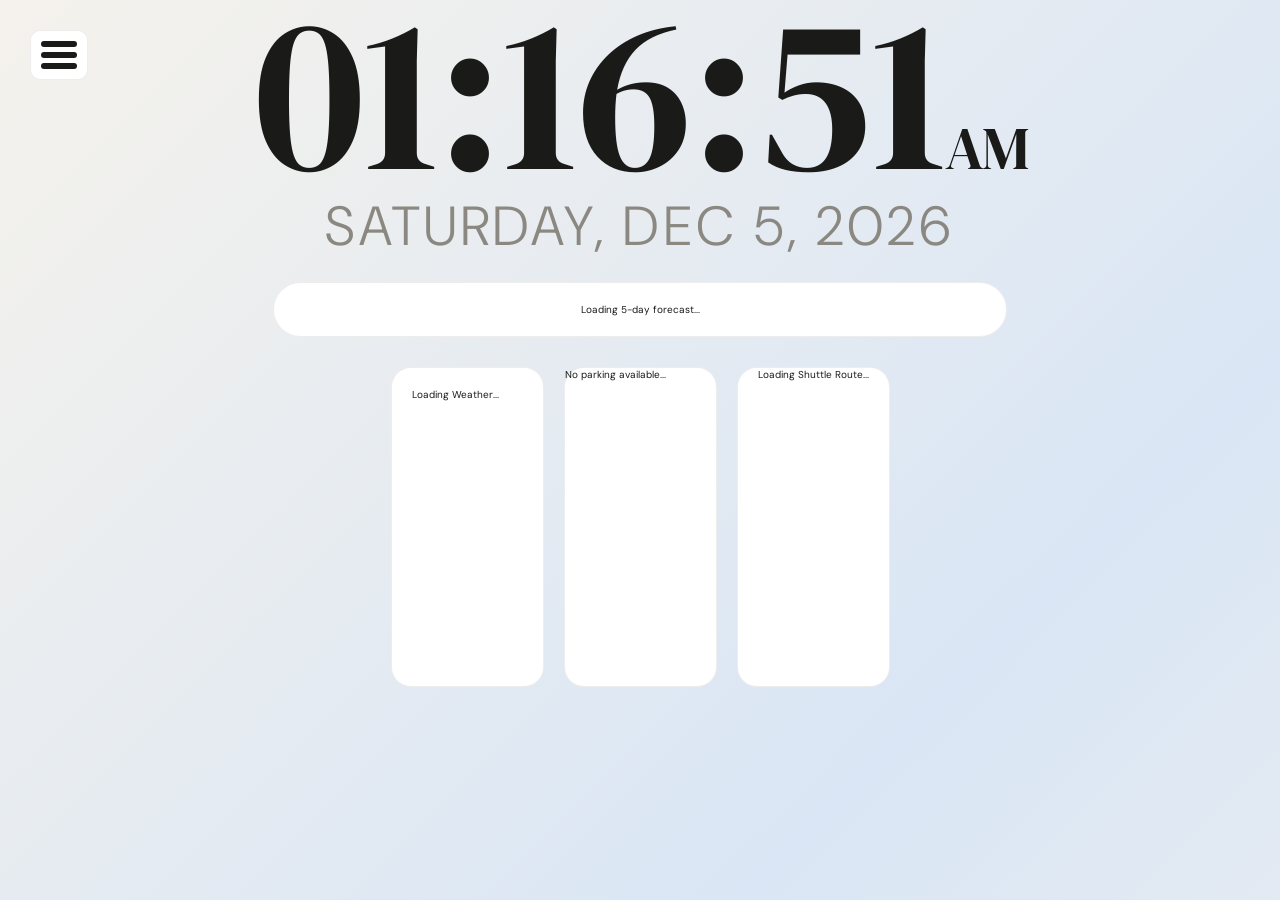
<file: index.html>
<!DOCTYPE html>
<html lang="en">
  <head>
    <meta charset="UTF-8" />
    <meta name="viewport" content="width=device-width, initial-scale=1.0" />
    <title>Dashboard</title>
    <link rel="icon" href="images/weather-app-thick-line-filled-dark-colors-icons-for-personal-and-commercial-use-free-vector.jpg">
    <link rel="stylesheet" href="style.css" />
  </head>
  <body>
    <div id="menu-toggle" class="menu-button" onclick="toggleMenu()">
      <div class="bar"></div>
      <div class="bar"></div>
      <div class="bar"></div>
    </div>

    <div class="side-menu" id="side-menu">
      <a href="magicCounter.html" class="menu-item-wrapper">
        <div class="menu-item-icon magic-menu-icon"></div>
        <span>MTG Counter</span>
      </a>

      <a href="system.html" class="menu-item-wrapper">
        <div class="menu-item-icon system-menu-icon"></div>
        <span>System Monitoring</span>
      </a>
    </div>

    
    <div id="main-app-section">
      <header id="clock-section">
        <div id="time">HH:MM:SS</div>
        <div id="date">MM/DD/YYYY</div>
        <div class="dailyWeather">
          <div id="forecast-bar">Loading 5-day forecast...</div>
        </div>
      </header>

      <main id="widgets">
        <div class="widget" id="weather-widget">Loading Weather...</div>
        <div class="widget" id="ucf-parking-widget">Loading UCF Parking...</div>
        <div class="widget" id="shuttle-routes-widget">Loading Shuttle Route...</div>
      </main>
    </div>

    <script src="script.js"></script>
  </body>
</html>
</file>
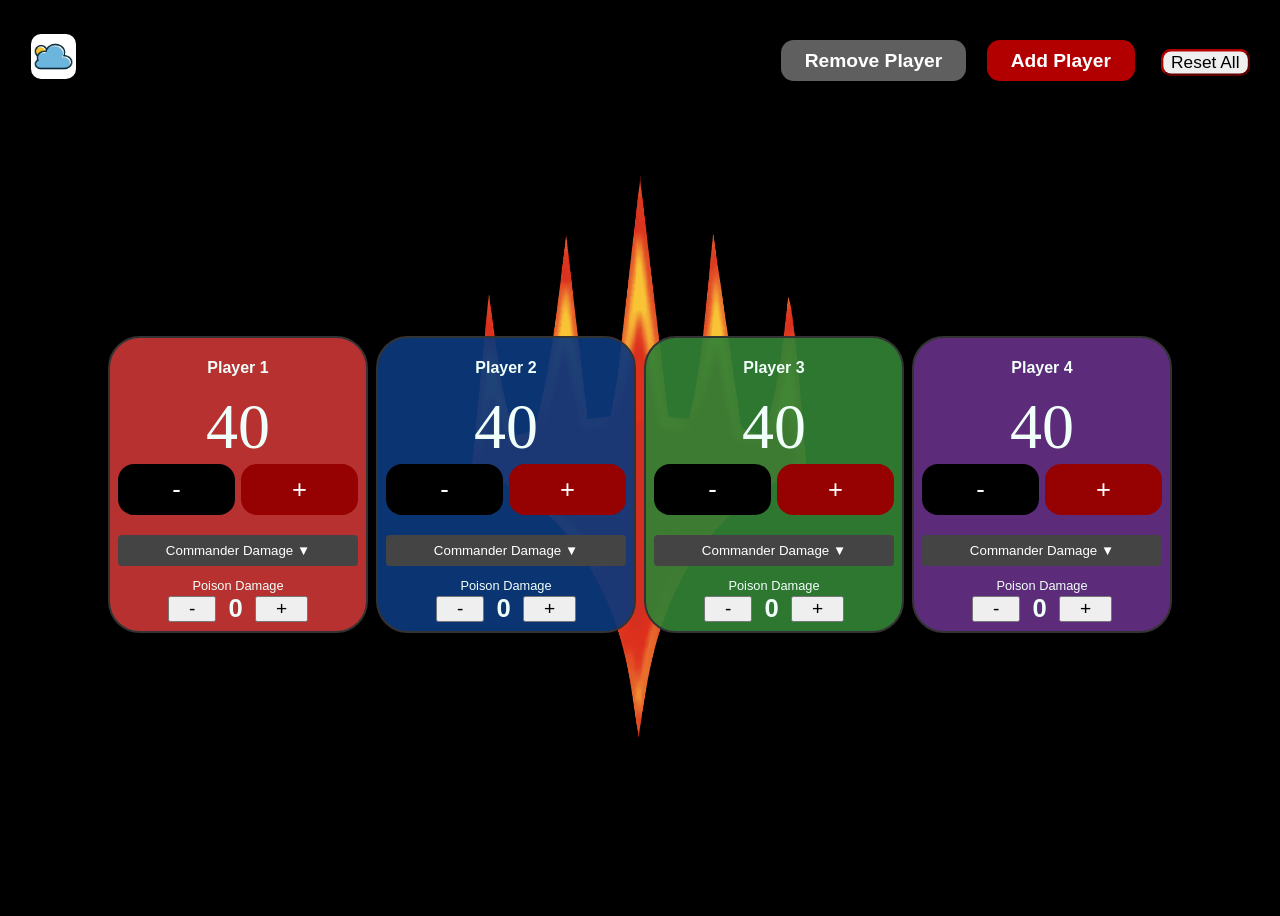
<file: magicCounter.html>
<!DOCTYPE html>
<html lang="en">
<head>
    <meta charset="UTF-8">
    <title>MTG Commander Counter</title>
    <link rel="icon" href="images/mtg-logo.png">
    <link rel="stylesheet" href="magicStyle.css">
    <style id="button-hover-style"></style>
</head>
<body>
    <header id="mtg-controls">
        <a href="index.html" class="nav-link-wrapper">
            <div class="dashboard" title="Open Dashboard"></div>
        </a>
        
        <div class="counter-settings">
            <button onclick="removePlayer()" class="add-player-btn" style="background: var(--charcoal); margin-right: 1rem;">Remove Player</button>
            <button onclick="addPlayer()" class="add-player-btn">Add Player</button>
            <button onclick="resetGame()" class="nav-btn" style="margin-left: 2rem; border-color: var(--inferno);">Reset All</button>
        </div>
    </header>

    <main id="player-grid" class="grid-4"></main>

    <script src="magicScript.js"></script>
</body>
</html>
</file>
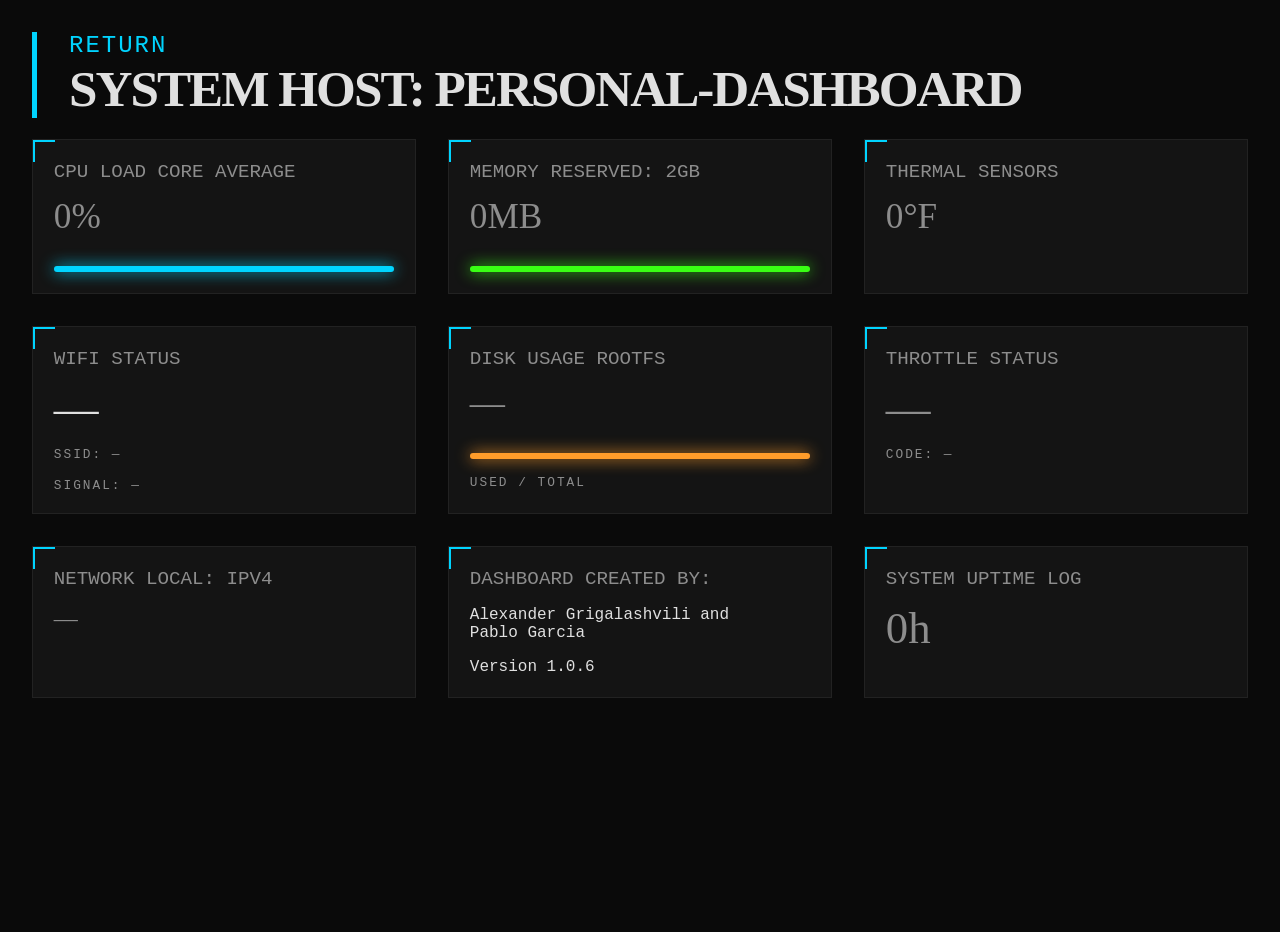
<file: system.html>
<!DOCTYPE html>
<html lang="en">
<head>
    <meta charset="UTF-8">
    <title>Pi 5 System Node</title>
    <link rel="stylesheet" href="systemStyle.css">
</head>
<body>
    <header id="system-header">
        <a href="index.html" class="back-btn">Return</a>
        <h1>System Host: Personal-Dashboard</h1>
    </header>
    
    <main class="stats-grid">
        <div class="stat-card">
            <span class="stat-label">CPU LOAD CORE AVERAGE</span>
            <span id="cpu-val" class="stat-big">0%</span>
            <div class="progress-bar"><div id="cpu-fill" class="progress-fill fill-blue"></div></div>
        </div>
        
        <div class="stat-card">
            <span class="stat-label">MEMORY RESERVED: 2GB</span>
            <span id="ram-val" class="stat-big">0MB</span>
            <div class="progress-bar"><div id="ram-fill" class="progress-fill fill-green"></div></div>
        </div>

        <div class="stat-card">
            <span class="stat-label">THERMAL SENSORS</span>
            <span id="temp-val" class="stat-big">0°F</span>
        </div>

        <div class="stat-card">
            <span class="stat-label">WIFI STATUS</span>
            <span id="wifi-val" class="stat-big stat-big--sm">—</span>
            <span id="wifi-ssid" class="stat-sub">SSID: —</span>
            <span id="wifi-quality" class="stat-sub">SIGNAL: —</span>
        </div>

        <div class="stat-card">
            <span class="stat-label">DISK USAGE ROOTFS</span>
            <span id="disk-val" class="stat-big">—</span>
            <div class="progress-bar"><div id="disk-fill" class="progress-fill fill-orange"></div></div>
            <span id="disk-detail" class="stat-sub">USED / TOTAL</span>
        </div>

        <div class="stat-card" id="throttle-card">
            <span class="stat-label">THROTTLE STATUS</span>
            <span id="throttle-val" class="stat-big stat-big--sm">—</span>
            <span id="throttle-code" class="stat-sub">CODE: —</span>
            <span id="throttle-detail" class="stat-sub stat-sub--detail"></span>
        </div>

        <div class="stat-card">
            <span class="stat-label">NETWORK LOCAL: IPV4</span>
            <span id="ip-val" class="stat-big stat-big--ip">—</span>
        </div>

        <div class="stat-card">
            <span class="stat-label">DASHBOARD CREATED BY:</span>
            <span class="creator-credit">Alexander Grigalashvili and</span>
            <div class="creator-credit">Pablo Garcia</div>
            <div class="version-number">Version 1.0.6</div>
        </div>

        <div class="stat-card">
            <span class="stat-label">SYSTEM UPTIME LOG</span>
            <span id="uptime-val" class="stat-big stat-big--sm">0h</span>
        </div>
    </main>

    <script src="systemScript.js"></script>
</body>
</html>
</file>
<file: style.css>
@import url('https://fonts.googleapis.com/css2?family=DM+Serif+Display:ital@0;1&family=DM+Sans:wght@300;400;500&display=swap');

* {
    box-sizing: border-box;
    margin: 0;
    padding: 0;
}

:root{ /*Setting up variables for color pallete*/
    /*Background Colors*/
    --bg1: #F5F2EC; /* Base Color */
    --bg2: #dae6f5; /* Subtle Muted Blue */
    --bg3: #efdbe6; /* Subtle Muted Lavender */

    --text-primary: #1A1A18;
    --text-secondary: #8A8880;
    --widget-bg: #FFFFFF;
    --widget-border: rgba(0, 0, 0, 0.07);
    --accent: #d7fffe;
}
html{
    font-size: 62.5%; /*This is like a universal constant for 1px*/
}

body{
    height: fit-content;
    background: linear-gradient(135deg,
    var(--bg1) 0%, 
    var(--bg2) 25%, 
    var(--bg1) 50%, 
    var(--bg3) 75%,  
    var(--bg1) 100%
    );
    background-size: 300% 300%;
    animation: backgroundFlow 22s ease infinite;

    color: var(--text-primary);
    font-family: 'DM Sans', sans-serif;
    min-height: 100vh;
    display: flex;
    padding-bottom: 1.5rem;                                                                       /*Maybe change later*/
}
@keyframes backgroundFlow{
  0% {
    background-position: 0% 50%;
  }
  50% {
    background-position: 100% 50%;
  }
  100% {
    background-position: 0% 50%;
  }
}
#main-app-section{
    max-width: 180rem;
    margin: 0 auto;
    display: flex;
    flex-direction: column;
    gap: 6rem;

    animation: fadeIn 1.5s ease-out;
}

@keyframes fadeIn{
    from { opacity: 0; transform: translateY(1rem); }
    to { opacity: 1; transform: translateY(0); }
}
/*========================================= Clock Widget =========================================*/
#clock-section{
    text-align: center;
    padding-top: .4rem;
}
#time{
    font-family: 'DM Serif Display', serif;
    font-size: 22rem;
    line-height: .8;
    letter-spacing: -.2rem;
    color: var(--text-primary);
}
#date{
    font-size: 5.5rem;
    font-weight: 300;
    color: var(--text-secondary);
    margin-top: 1rem;
    letter-spacing: 0.08em;
    text-transform: uppercase;
}
/*========================================= Widget Grid =========================================*/
#widgets{
    display: grid;
    grid-template-columns: repeat(3, 1fr); /* 3 equal columns */
    gap: 2rem;
    /*max-width: 180rem;*/
    margin: 0 auto;
}
.widget{
    background: var(--widget-bg);
    border: .1rem solid var(--widget-border);
    border-radius: 2rem;
    min-height: 32rem;
    
    transition: transform 0.3s ease, box-shadow 0.3s ease;
}
.widget:hover{
    transform: translateY(-.5rem);
    box-shadow: 0 1rem 2rem rgba(0,0,0,0.05);
}
.last-updated{
    font: 'DM Serif Display', serif;
    color: var(--text-secondary);
    font-size: 1.5rem;
    
}
/*========================================= Current Weather Widget =========================================*/
#weather-widget{
    display: flex;
    flex-direction: column;
    justify-content: space-between;
    padding: 2rem;
}
.weather-header p{
    font-size: 2rem !important;
    color: var(--text-secondary);
    text-transform: uppercase;
    letter-spacing: 0.1em;
    margin-bottom: 1.3rem;
}
/* Big Temperature */
.weather-main{
    display: flex;
    align-items: center;
    gap: 2rem;
    margin-bottom: 3rem;
}
.main-temp{
    font-family: 'DM Serif Display';
    font-size: 11rem;
    line-height: 1;
}
.main-desc{
    display: flex;
    flex-direction: column;
}
.condition-text{
    font-size: 2.4rem;
    font-weight: 500;
    line-height: 2rem;
}
.high-low{
    font-size: 2rem;
    color: var(--text-secondary);
}

/* Bottom Grid for Stats */
.weather-grid{
    display: grid;
    grid-template-columns: repeat(4, 1fr);
    border-top: .1rem solid var(--widget-border);
    padding-top: 1rem;
    gap: 1rem;
}
.stat-item{
    display: flex;
    flex-direction: column;
}

.stat-label{
    font-size: 2rem;
    color: var(--text-secondary);
    text-transform: uppercase;
    font-weight: 500;
}
.stat-value{
    font-size: 2.3rem;
    font-weight: 400;
}
.stat-value small{
    margin-left: -.3rem;
}
.rain-prob .stat-value{
    color: #3b82f6; /* Signature blue for rain */
}
.uv-index .stat-value{
    color: #ff8800; /* Signature orange for sun */
}
#last-updated-weather{
    margin-top: .6rem;
}
/*========================================= Solar Tracker =========================================*/
.solar-container{
    margin-top: 2rem;
    padding: 1rem 0;
}
.solar-labels{
    display: flex;
    justify-content: space-between;
    font-size: 1.7rem;
    color: var(--text-secondary);
    margin-bottom: 1rem;
    font-weight: 500;
}
.solar-status{
    font-family: 'DM Serif Display';
    color: var(--text-primary);
    font-size: 2.2rem;
}
.solar-track{
    position: relative;
    height: 1.5rem;
    background: #2E3192;
    background: linear-gradient(90deg,#2e3192 0%, #68347a 1%, #e63946 5%, #ffbf00 11%, #87ceeb 18%,#57BCFF 50%, #87ceeb 82%, #ffbf00 89%, #e63946 95%, #68347a 99%, #2e3192 100%);
    border-radius: 1rem;
    border: .2rem solid whitesmoke;
}
.sun-marker{
    position: absolute;
    top: 50%;
    transform: translate(-50%, -50%);
    font-size: 2.2rem;
    transition: left 1s ease-in-out;
}
/*========================================= Forecast Bar =========================================*/
.dailyWeather{
    width: 100%;
    display: flex;
    justify-content: center;
    margin-top: 2rem;
}
#forecast-bar{
    display: flex;
    flex-direction: row; /* Horizontal layout */
    background: var(--widget-bg);
    padding: 2rem 4rem;
    border-radius: 5rem;
    border: .1rem solid var(--widget-border);
    margin-bottom: -3rem;
    width: 95%;
    justify-content: space-around;

    transition: transform 0.3s ease, box-shadow 0.3s ease;
}
#forecast-bar:hover{
    transform: translateY(-.5rem);
    box-shadow: 0 1rem 2rem rgba(0,0,0,0.05);
}
.forecast-day{
    align-items: center;
}
.day-stats{
    text-align: center;
    margin-left: .4rem;
}
.day-name{
    font-weight: 500;
    text-transform: uppercase;
    font-size: 3rem;
    color: var(--text-secondary);
    margin-bottom: -1rem;
}
.day-temp{
    font-size: 2rem;
    font-weight: 400;
    margin-bottom: -.5rem;
    display: block;
}
.day-rain{
    font-size: 1.7rem;
    display: block;
    color: #3b82f6;
    margin-top: .2rem;
}
/*========================================= Shuttle Widget =========================================*/
#shuttle-routes-widget{
    padding: 0 2rem 2rem 2rem;
}
#shuttle-routes-widget #shuttle-widget-title{
    padding: 2rem 2.5rem 1rem 0;
    font-size: 2rem;
    text-transform: uppercase;
    letter-spacing: 0.1em;
    color: var(--text-secondary);
    margin-bottom: 1rem;
}
#shuttle-routes-widget #route-title{
    font-size: 1.8rem;
    color: var(--text-secondary);
    margin-bottom: .8rem;
}
#shuttle-routes-widget div{
    font-size: 3.5rem;
    font-family: 'DM Serif Display';
    line-height: 1;
}
#shuttle-routes-widget #next-shuttle{
    font-size: 2.5rem;
    color: var(--text-secondary);
    margin-top: 1rem;
    font-family: 'DM Serif Display';
}
#last-updated-shuttle{
    position: relative;
    top: 1rem;
}
/*========================================= Parking Widget =========================================*/
#ucf-parking-widget{
    padding: 0;
}
#parking-title{
    padding: 2rem 2.5rem 0 2rem;
    font-size: 2rem;
    text-transform: uppercase;
    letter-spacing: 0.1em;
    color: var(--text-secondary);
    margin-bottom: -1rem;
}
#parking-list{
    display: flex;
    justify-content: space-between;
    flex-wrap: wrap;
    width: 58rem;
    height: 28rem;
    justify-self: center;
    margin: 0 1rem;
    padding: 1rem;
    gap: 1rem;
}
.garage-info{
    margin-bottom: 2.5rem;
    background-color: var(--accent);
    width: 18rem;
    height: 12rem;
    border-radius: 1rem;
    box-shadow: .5rem .3rem rgba(0, 0, 0, 0.12);
}
.garage-name{
    font-family: 'DM Serif Display';
    font-size: 3.2rem;
    display: block;
    border-radius: 1rem 1rem 0 0;
    border-bottom: .2rem solid rgb(from var(--text-primary) r g b /0.2);
}
.garage-percent{
    font-family: 'DM Serif Display';
    font-size: 3rem;
}
.spots-left{
    font-size: 1.5rem;
    margin-top: 0.5rem;
}
#last-updated-parking{
    position: relative;
    bottom: .6rem;
    left: 70%;
}
/*========================================= App Menu =========================================*/
/* Menu Button*/
.menu-button{
    position: fixed;
    top: 3rem;
    left: 3rem;
    z-index: 1001;
    cursor: pointer;
    display: flex;
    flex-direction: column;
    gap: 0.5rem;
    padding: 1rem;
    background: var(--widget-bg);
    border-radius: 1rem;
    border: 0.1rem solid var(--widget-border);
    transition: box-shadow 0.3s ease;

    animation: fadeIn 1.5s ease-out;
}
.menu-button:hover{
    box-shadow: 0 1rem 2rem rgba(0,0,0,0.05);
}

.bar{
    width: 3.6rem;
    height: 0.6rem;
    background-color: var(--text-primary);
    transition: 0.3s;
    border-radius: .5rem;
}

/* Side Menu Container */
.side-menu{
    position: fixed;
    top: 0;
    left: -30rem;
    width: 22rem;
    height: 100%;
    background-color: var(--widget-bg);
    border-right: 0.1rem solid var(--widget-border);
    z-index: 1000;
    padding: 8rem 1rem 1rem 1.7rem;
    display: flex;
    flex-direction: column;
    gap: 1rem;
    transition: transform 0.4s linear;
}

.side-menu.active{
    transform: translateX(30rem);
}

/* Menu Items */
.menu-item-wrapper{
    text-decoration: none;
    display: flex;
    align-items: center;
    gap: 1.5rem;
    padding: 1rem 1.5rem;
    border-radius: 1.5rem;
}
.menu-item-wrapper span{
    font-size: 1.6rem;
    color: var(--text-primary);
    font-weight: 500;
}
.menu-item-wrapper:hover{
    background: var(--bg1);
}
.menu-item-wrapper:active{
    opacity: .85;
}

/* Menu item icons */
.menu-item-icon{
    width: 5rem;
    height: 5rem;
    border-radius: 1.2rem;
    background-size: cover;
    background-position: center;
    background-repeat: no-repeat;
    flex-shrink: 0;
}
.magic-menu-icon{
    background-color: var(--text-primary);
    background-image: url('images/mtg-icon.png');
    background-size: 120%;
}
.system-menu-icon{
    background-color: #00d4ff;
    background-image: url('images/chip-icon.png');
    background-size: 60%;
}

/* Rotate hamburger to X when active because it's cool*/
.menu-button.active .bar:nth-child(1){
    transform: translateY(1.1rem) rotate(45deg);
}
.menu-button.active .bar:nth-child(2){
    opacity: 0;
}
.menu-button.active .bar:nth-child(3){
    transform: translateY(-1.1rem) rotate(-45deg);
}
</file>
<file: magicStyle.css>
:root{
    --black: #000000;
    --inferno: #B20000;
    --charcoal: #5F5F5F;
    --mint: #F1FFFA;
}
body{
    background-color: var(--black);
    color: var(--mint);
    font-family: 'DM Sans', sans-serif;
    min-height: 100vh;
    display: flex;
    flex-direction: column;
    overflow: hidden;

    background-image: url(images/mtg-icon.png);
    background-repeat: no-repeat;
    background-position: center;
    background-size: 80%;
}
/*========================================= Header & Styled Add Button =========================================*/
#mtg-controls{
    display: flex;
    justify-content: space-between;
    align-items: center;
    padding: 2rem;
}
.add-player-btn{
    background: var(--inferno);
    color: white;
    border: none;
    padding: .6rem 1.5rem;
    border-radius: 0.8rem;
    font-size: 1.2rem;
    cursor: pointer;
    font-weight: bold;
    transition: transform 0.2s, background 0.2s;
}
.add-player-btn:hover{
    background: #ff0000;
    transform: scale(1.05);
}
.nav-btn{
    scale: 1.3;
    border-radius: 8px;
}
/*========================================= Dynamic Grid Scaling =========================================*/
#player-grid{
    display: flex;
    flex-wrap: wrap;
    gap: .5rem;
    padding: 0 2rem 2rem 2rem;
    justify-content: center;
    align-content: center;
    flex-grow: 1;
    margin-top: -20px;

    animation: fadeIn 1.5s ease-out;
}
@keyframes fadeIn{
    from { opacity: 0; transform: translateY(1rem); }
    to { opacity: 1; transform: translateY(0); }
}
.player-card{
    position: relative; /* For the watermark */
    background: rgb(95, 95, 95, .9);
    border: 2px solid #333;
    border-radius: 2rem;
    padding: .5rem;
    display: flex;
    flex-direction: column;
    justify-content: center;
    flex: 0 2 240px; /* Don't grow, shrink if needed, base width 200px */
    min-width: 210px;
    max-width: 260px;
    
    transition: all 0.3s ease;
}
.player-card:hover{
    transform: translateY(-.2rem);
    box-shadow: 0 1rem 2rem rgba(0,0,0,0.05);
    z-index: 999;
}
/*========================================= Player Title =========================================*/
.player-title{
    color: var(--mint);
    text-align: center;
    font-size: 1rem;
}
/*========================================= Life Buttons =========================================*/
.btn-group{
    display: grid;
    grid-template-columns: 1fr 1fr;
    gap: 6px;
}
.minus{
    background-color: var(--black);
}
.plus{
    background-color: rgb(150, 1, 1);
}
.life-btn{
    width: 100%;                        /* fills its grid cell */
    height: 2em;                        /* height scales with font-size */
    border: none;
    border-radius: 1rem;
    font-size: clamp(1rem, 2vw, 1.8rem); /* scales with viewport */
    cursor: pointer;
    color: white;
}
/*========================================= Special Damage =========================================*/
.damage-section{
    padding-top: 10px;
    text-align: center;
}
.damage-section span{
    font-size: clamp(.8rem, .8vw, 2rem);
    text-align: center;
}
.damg-bttns{
    display: flex;
    justify-content: center;
    align-items: center;
    gap: 5%;
}
.damg-bttns button{
    padding: 0 1em;               /* em so it scales with font-size */
    font-size: clamp(0.8rem, 1.5vw, 1.2rem);
}
.damg-bttns button:hover{
    cursor: pointer;
}
.damg-count{
    font-size: clamp(1rem, 2vw, 2rem);
}
/*========= Commander Damage =========*/
.cmdr-damg-bttns{
    background-color:rgba(255, 255, 255, 0.2) ;
    padding: 2px 4px;
    gap: 15px;
}
.cmdr-opponents-list{
    display: flex;
    flex-wrap: wrap;
    gap: 5px;
    justify-content: center;
}

.cmdr-row{
    display: flex;
    flex-direction: column;
    align-items: center;
    background: rgba(0,0,0,0.1);
    padding: 5px;
    border-radius: 4px;
}

.cmdr-section{
    position: relative;
    margin-top: 10px;
}

.menu-toggle-btn{
    width: 100%;
    padding: 8px;
    background: #444;
    color: white;
    border: none;
    border-radius: 4px;
    cursor: pointer;
}
.cmdr-menu-dropdown {
    position: absolute;
    top: 100%;
    /* Default alignment */
    left: 0; 
    min-width: 200%; /* Adjust based on your UI needs */
    background: #2a2a2a;
    border: 1px solid #555;
    border-radius: 8px;
    padding: 10px;
    z-index: 100;
    box-shadow: 0 4px 15px rgba(0,0,0,0.5);
}

.hidden{
    display: none;
}

.cmdr-row{
    display: flex;
    justify-content: space-between;
    align-items: center;
    padding: 5px 0;
    border-bottom: 1px solid #333;
}

.cmdr-row:last-child{
    border-bottom: none;
}
/*========================================= Watermark Logic =========================================*/
.player-card.defeated{
    opacity: 0.5;
    filter: grayscale(0.8);
}
.player-card.defeated::after{
    content: var(--defeat-msg, "Defeated");
    position: absolute;
    top: 50%;
    left: 50%;
    transform: translate(-50%, -50%) rotate(-30deg);
    font-size: 5rem;
    font-weight: 900;
    color: var(--inferno);
    border: 5px solid var(--inferno);
    padding: 1rem;
    z-index: 10;
    pointer-events: none;
    text-align: center;
}
/*========================================= Life Total =========================================*/
.life-total{
    font-family: 'DM Serif Display';
    font-size: clamp(1.5rem, 5vw, 4rem);  /* scales with viewport width */
    text-align: center;
    color: var(--mint);
}
/*========================================= Nav =========================================*/
.nav-link-wrapper{
    text-decoration: none;
    display: block;
    z-index: 100;
}
.dashboard{
    background-image: url(images/weather-app-thick-line-filled-dark-colors-icons-for-personal-and-commercial-use-free-vector.jpg);
    background-repeat: no-repeat;
    background-position: center;
    background-size: cover;
    background-color: whitesmoke;
    height: 45px;
    width: 45px;
    border-radius: 10px;
    margin-left: -9px;
    margin-top: -9px;

    transition: transform 0.3s ease, box-shadow 0.3s ease;
}
.dashboard:hover{
    cursor: pointer;
    transform: translateY(-.5rem);
    box-shadow: 0 .5rem 1.2rem rgba(255, 255, 255, 0.08);
}
.dashboard:active{
    opacity: .85;
}
</file>
<file: systemStyle.css>
:root{
    --bg-dark: #0a0a0a;
    --card-bg: #141414;
    --neon-blue: #00d4ff;
    --neon-green: #39ff14;
    --neon-orange: #ff9c2a;
    --neon-red: #ff3c3c;
    --text-main: #e0e0e0;
    --text-dim: #8d8d8d;
    --border: #222;
}
body{
    background-color: var(--bg-dark);
    color: var(--text-main);
    font-family: 'Courier New', Courier, monospace;
    margin: 0;
    padding: 2rem 2rem 0 2rem;
    min-height: 100vh;
    overflow: hidden;
}
/*========================================= Header =========================================*/
#system-header{
    border-left: 5px solid var(--neon-blue);
    padding-left: 2rem;
    margin-bottom: 1.3rem;
}
#system-header h1{
    font-family: 'DM Serif Display', serif;
    font-size: 3.2rem;
    margin: 0;
    text-transform: uppercase;
    letter-spacing: -2px;
}
.back-btn{
    color: var(--neon-blue);
    text-decoration: none;
    font-size: 1.5rem;
    text-transform: uppercase;
    letter-spacing: 2px;
}
.back-btn:hover{
    cursor: pointer;
}
/*========================================= Stats Grid =========================================*/
.stats-grid{
    display: grid;
    grid-template-columns: repeat(3, 1fr);
    gap: 2rem;
    width: 90-rem;
}
.stat-card{
    background: var(--card-bg);
    border: 1px solid var(--border);
    padding: 1.3rem;
    position: relative;
    overflow: hidden;

    transition: transform 0.3s ease, box-shadow 0.3s ease;
}
.stat-card:hover{
    transform: translateY(-.5rem);
    box-shadow: 0 1rem 2rem rgba(0,0,0,0.05);
}
.version-number{
    margin-top: 1rem;
}
/*========================================= Decorative Corner Bracket =========================================*/
.stat-card::before{
    content: "";
    position: absolute;
    top: 0; left: 0;
    width: 20px; height: 20px;
    border-top: 2px solid var(--neon-blue);
    border-left: 2px solid var(--neon-blue);
}
/*========================================= Warning State for Throttle Card =========================================*/
.card-warning{
    border-color: var(--neon-red);
}
.card-warning::before{
    border-color: var(--neon-red);
}
/*========================================= Labels and Values =========================================*/
.stat-label{
    display: block;
    font-size: 1.2rem;
    color: var(--text-dim);
    margin-bottom: 1rem;
}
.stat-big{
    font-family: 'DM Serif Display';
    font-size: 2.2rem;
    color: var(--text-main);
    line-height: 1;
}
.stat-big--sm{
    font-size: 2.8rem;
}
.stat-big--ip{
    font-size: 1.5rem;
    letter-spacing: 0.05em;
}
.stat-sub{
    font-size: 0.8rem;
    color: var(--text-dim);
    margin-top: 1rem;
    display: block;
    letter-spacing: 2px;
}
.stat-sub--detail{
    font-size: 1.6rem;
    margin-top: 0.5rem;
}
/*========================================= Status Colors =========================================*/
.status-healthy{
    color: var(--neon-green);
    text-shadow: 0 0 20px var(--neon-green);
}

.status-warning {
    color: var(--neon-red);
    text-shadow: 0 0 20px var(--neon-red);
}

.status-offline{
    color: var(--text-dim);
}
/*========================================= Progress Bars =========================================*/
.progress-bar{
    height: 0.4rem;
    background: #1a1a1a;
    margin-top: 2rem;
    border-radius: 4px;
}
.progress-fill{
    height: 100%;
    border-radius: 4px;
    transition: width 0.8s cubic-bezier(0.4, 0, 0.2, 1);
}
.fill-blue{
    background: var(--neon-blue);
    box-shadow: 0 0 15px var(--neon-blue);
}
.fill-green{
    background: var(--neon-green);
    box-shadow: 0 0 15px var(--neon-green);
}
.fill-orange{
    background: var(--neon-orange);
    box-shadow: 0 0 15px var(--neon-orange);
}
.fill-red{
    background: var(--neon-red);
    box-shadow: 0 0 15px var(--neon-red);
}
</file>
